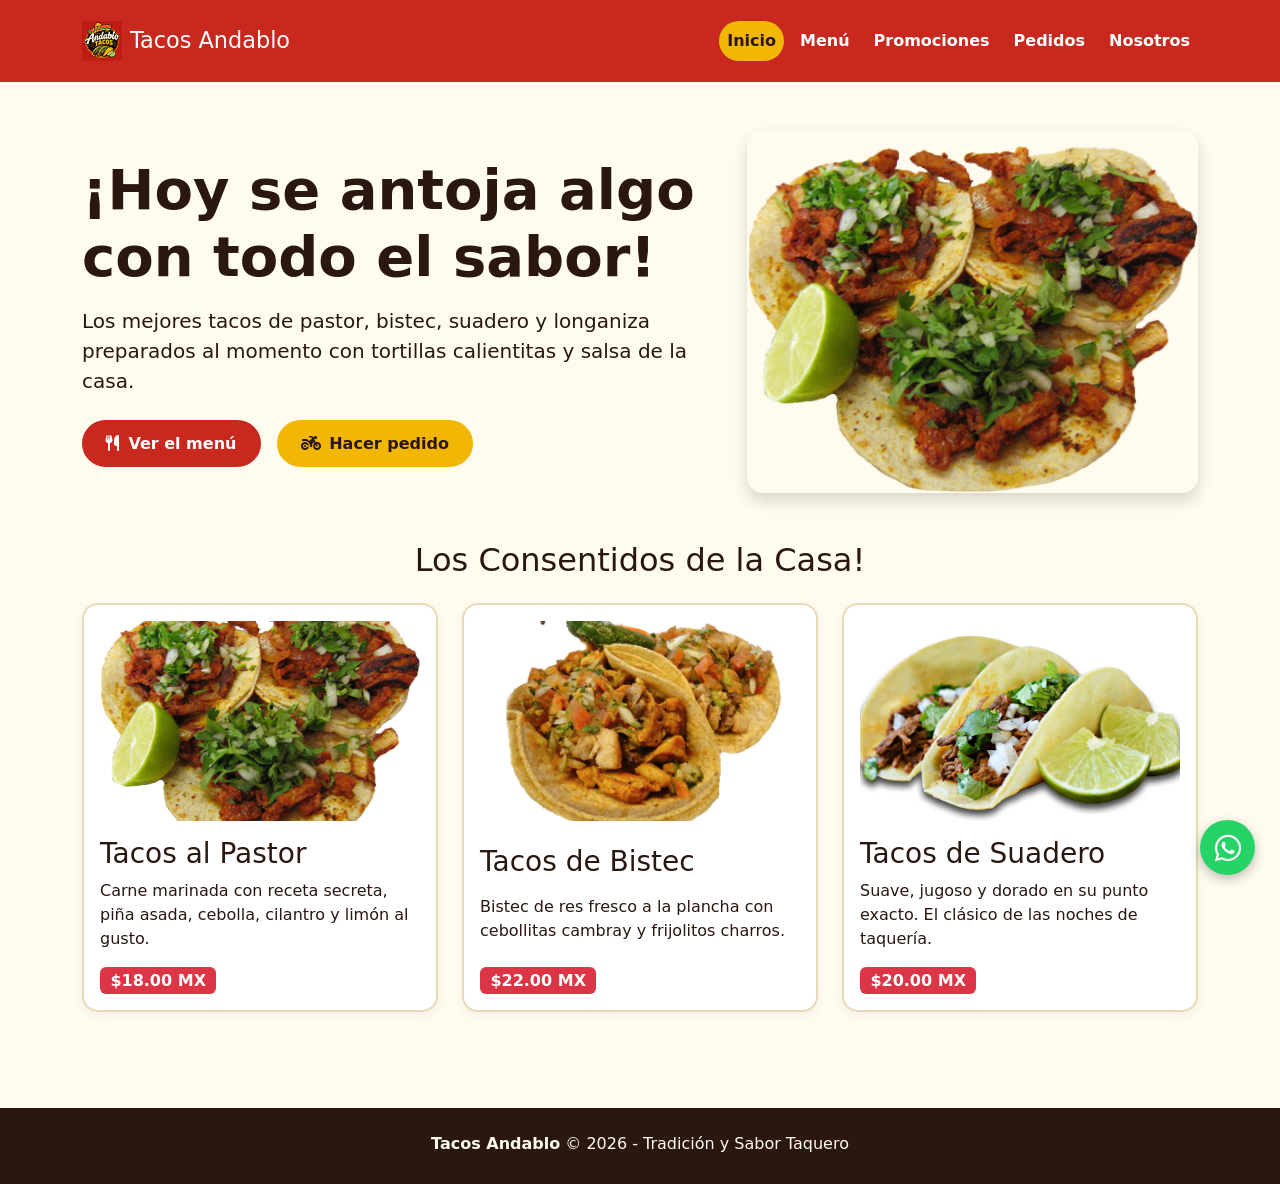
<file: html/index.html>
<!DOCTYPE html>
<html lang="es">

<head>
    <meta charset="UTF-8">
        
    <meta name="viewport" content="width=device-width, initial-scale=1.0">
    <title>Tacos Andablo · Inicio</title>
    <!-- Bootstrap 5 CSS -->
    <link href="https://cdn.jsdelivr.net/npm/bootstrap@5.3.8/dist/css/bootstrap.min.css" rel="stylesheet"
        integrity="sha384-sRIl4kxILFvY47J16cr9ZwB07vP4J8+LH7qKQnuqkuIAvNWLzeN8tE5YBujZqJLB" crossorigin="anonymous">
    <!-- Google Fonts -->
    <link href="https://fonts.googleapis.com/css2?family=Bowlby+One&family=Nunito:wght@400;700;800&display=swap"
        rel="stylesheet">
    <!-- FontAwesome -->
    <link rel="stylesheet" href="https://cdnjs.cloudflare.com/ajax/libs/font-awesome/6.4.0/css/all.min.css">

    <link rel="stylesheet" href="../css/style.css">
</head>

<body>

    <!-- Cabecera y Menú semántico -->
    <header>
        <nav class="navbar navbar-expand-lg navbar-custom py-3">
            <div class="container">
                <a class="navbar-brand d-flex align-items-center gap-2" href="index.html">
                    <img src="../img/logo.png" alt="Logo Tacos Andablo" height="40vh">
                    <span>Tacos Andablo</span>
                </a>
                <button class="navbar-toggler text-white border-0" type="button" data-bs-toggle="collapse"
                    data-bs-target="#menuPrincipal">
                    <i class="fa-solid fa-bars fa-lg text-white"></i>
                </button>
                <div class="collapse navbar-collapse" id="menuPrincipal">
                    <ul class="navbar-nav ms-auto gap-2">
                        <li class="nav-item"><a class="nav-link active" href="index.html">Inicio</a></li>
                        <li class="nav-item"><a class="nav-link" href="menu.html">Menú</a></li>
                        <li class="nav-item"><a class="nav-link" href="promociones.html">Promociones</a></li>
                        <li class="nav-item"><a class="nav-link" href="pedidos.html">Pedidos</a></li>
                        <li class="nav-item"><a class="nav-link" href="nosotros.html">Nosotros</a></li>
                    </ul>
                </div>
            </div>
        </nav>
    </header>

    <!-- Contenido principal -->
    <main class="container my-5">
        <!-- Hero Banner -->
        <section class="hero-box row align-items-center mb-5">
            <div class="col-12 col-md-7 mb-4 mb-md-0">
                <h1 class="display-4 fw-bold">¡Hoy se antoja algo con todo el sabor!</h1>
                <p class="lead mt-3">Los mejores tacos de pastor, bistec, suadero y longaniza preparados al momento con
                    tortillas calientitas y salsa de la casa.</p>
                <div class="d-flex flex-wrap gap-3 mt-4">
                    <a href="menu.html" class="btn btn-crunch"><i class="fa-solid fa-utensils me-2"></i>Ver el menú</a>
                    <a href="pedidos.html" class="btn btn-crunch-amarillo"><i
                            class="fa-solid fa-motorcycle me-2"></i>Hacer pedido</a>
                </div>
            </div>
            <div class="col-12 col-md-5 text-center">
                <img src="../img/tacopastor.png" alt="Plato con ricos tacos al pastor tradicionales"
                    class="img-fluid rounded-4 shadow">
            </div>
        </section>

        <!-- Sección de recomendación con articles -->
        <section class="my-5">
            <h2 class="text-center mb-4">Los Consentidos de la Casa!</h2>
            <div class="row g-4">
                <div class="col-12 col-md-4">
                    <article class="card-taco p-3 h-100 d-flex flex-column justify-content-between">
                        <img src="../img/tacopastor.png" alt="Tacos al pastor doraditos con piña"
                            class="rounded mb-3">
                        <h3>Tacos al Pastor</h3>
                        <p>Carne marinada con receta secreta, piña asada, cebolla, cilantro y limón al gusto.</p>
                        <span class="badge bg-danger fs-6 align-self-start">$18.00 MX</span>
                    </article>
                </div>

                <div class="col-12 col-md-4">
                    <article class="card-taco p-3 h-100 d-flex flex-column justify-content-between">
                        <img src="../img/taco1.png" alt="Tacos de bistec asado con queso" class="rounded mb-3">
                        <h3>Tacos de Bistec</h3>
                        <p>Bistec de res fresco a la plancha con cebollitas cambray y frijolitos charros.</p>
                        <span class="badge bg-danger fs-6 align-self-start">$22.00 MX</span>
                    </article>
                </div>

                <div class="col-12 col-md-4">
                    <article class="card-taco p-3 h-100 d-flex flex-column justify-content-between">
                        <img src="../img/taco2.png" alt="Taco de suadero suave y jugoso" class="rounded mb-3">
                        <h3>Tacos de Suadero</h3>
                        <p>Suave, jugoso y dorado en su punto exacto. El clásico de las noches de taquería.</p>
                        <span class="badge bg-danger fs-6 align-self-start">$20.00 MX</span>
                    </article>
                </div>
            </div>
        </section>
    </main>
    <!-- Botón flotante de WhatsApp -->
    <a href="https://wa.me/525611977446?text=Hola%20Tacos%20Andablo,%20quiero%20hacer%20un%20pedido"
        class="btn-whatsapp" target="_blank" aria-label="Contactar por WhatsApp">
        <i class="fa-brands fa-whatsapp"></i>
    </a>
    <!-- Footer -->
    <footer>
        <div class="container text-center">
            <p class="mb-1"><strong>Tacos Andablo</strong> &copy; 2026 - Tradición y Sabor Taquero</p>

        </div>
    </footer>

    <!-- Bootstrap JavaScript -->
    <script src="https://cdn.jsdelivr.net/npm/bootstrap@5.3.8/dist/js/bootstrap.bundle.min.js"
        integrity="sha384-FKyoEForCGlyvwx9Hj09JcYn3nv7wiPVlz7YYwJrWVcXK/BmnVDxM+D2scQbITxI"
        crossorigin="anonymous"></script>
</body>

</html>
</file>
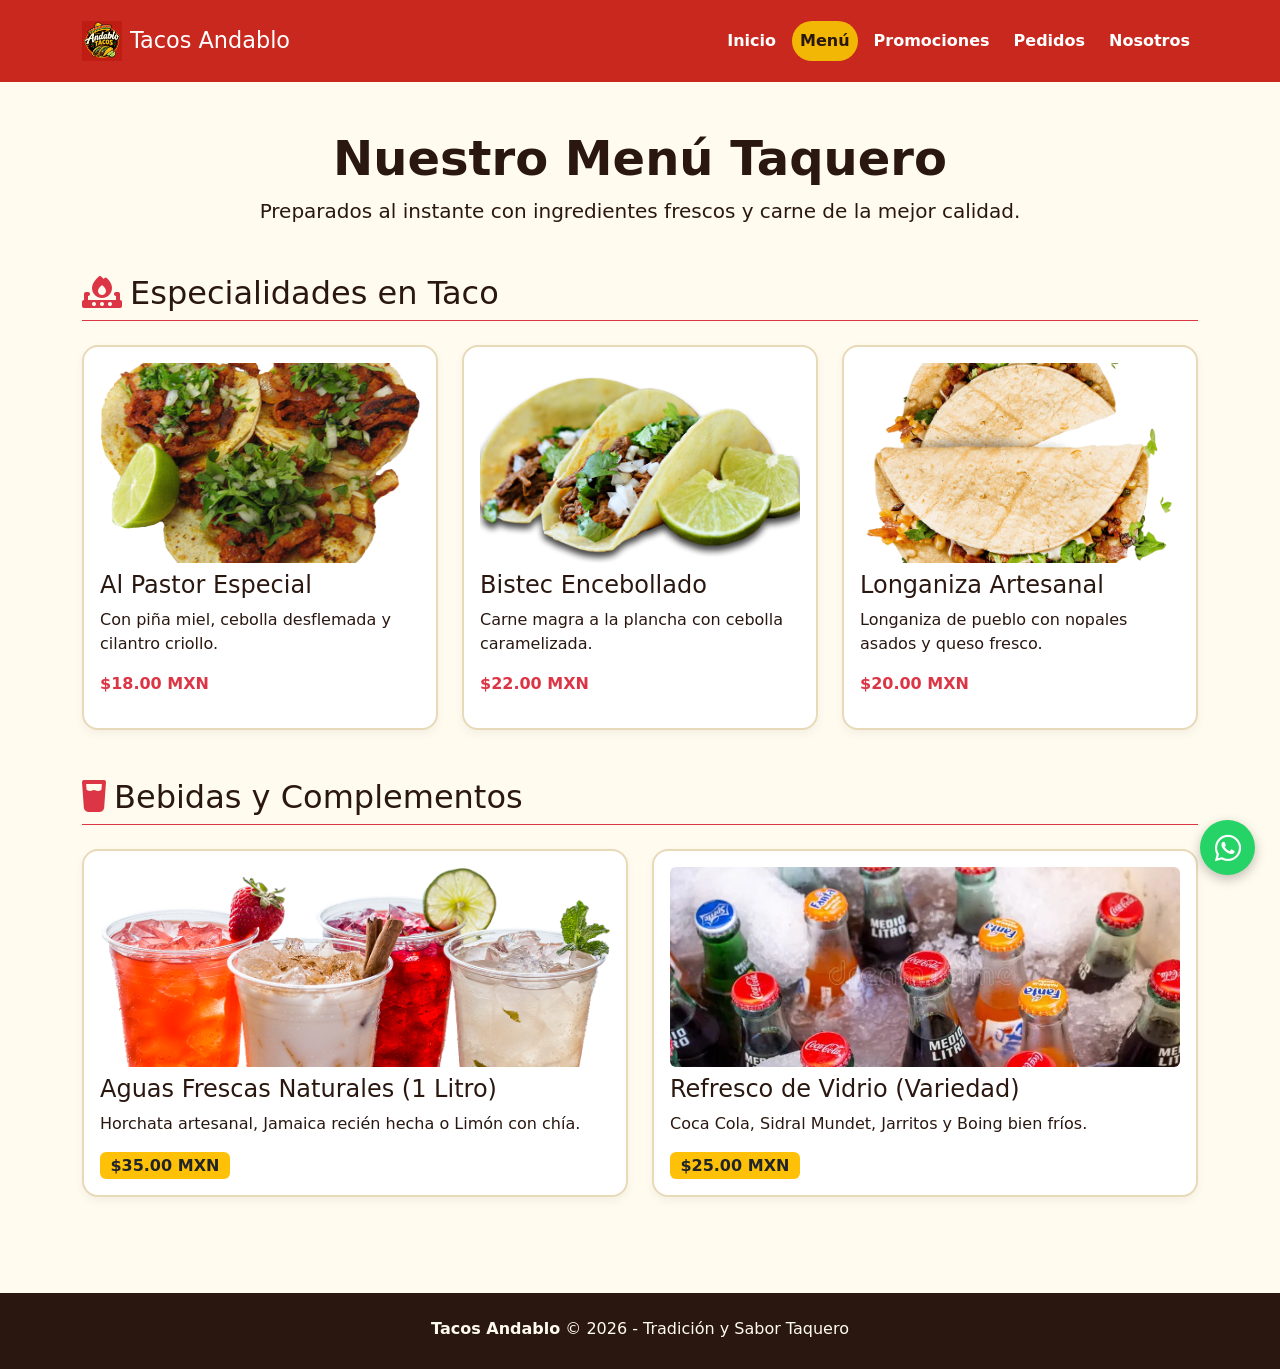
<file: html/menu.html>
<!DOCTYPE html>
<html lang="es">

<head>
  <meta charset="UTF-8">
  <meta name="viewport" content="width=device-width, initial-scale=1.0">
  <title>Tacos Andablo · Menú Completo</title>
  <link href="https://cdn.jsdelivr.net/npm/bootstrap@5.3.8/dist/css/bootstrap.min.css" rel="stylesheet"
    integrity="sha384-sRIl4kxILFvY47J16cr9ZwB07vP4J8+LH7qKQnuqkuIAvNWLzeN8tE5YBujZqJLB" crossorigin="anonymous">
  <link href="https://fonts.googleapis.com/css2?family=Bowlby+One&family=Nunito:wght@400;700;800&display=swap"
    rel="stylesheet">
  <link rel="stylesheet" href="https://cdnjs.cloudflare.com/ajax/libs/font-awesome/6.4.0/css/all.min.css">
  <link rel="stylesheet" href="../css/style.css">
</head>

<body>

  <header>
    <nav class="navbar navbar-expand-lg navbar-custom py-3">
      <div class="container">
        <a class="navbar-brand d-flex align-items-center gap-2" href="index.html">
          <img src="../img/logo.png" alt="Logo Tacos Andablo" height="40">
          <span>Tacos Andablo</span>
        </a>
        <button class="navbar-toggler text-white border-0" type="button" data-bs-toggle="collapse"
          data-bs-target="#menuPrincipal">
          <i class="fa-solid fa-bars fa-lg text-white"></i>
        </button>
        <div class="collapse navbar-collapse" id="menuPrincipal">
          <ul class="navbar-nav ms-auto gap-2">
            <li class="nav-item"><a class="nav-link" href="index.html">Inicio</a></li>
            <li class="nav-item"><a class="nav-link active" href="menu.html">Menú</a></li>
            <li class="nav-item"><a class="nav-link" href="promociones.html">Promociones</a></li>
            <li class="nav-item"><a class="nav-link" href="pedidos.html">Pedidos</a></li>
            <li class="nav-item"><a class="nav-link" href="nosotros.html">Nosotros</a></li>
          </ul>
        </div>
      </div>
    </nav>
  </header>

  <main class="container my-5">
    <div class="text-center mb-5">
      <h1 class="display-5 fw-bold">Nuestro Menú Taquero</h1>
      <p class="lead">Preparados al instante con ingredientes frescos y carne de la mejor calidad.</p>
    </div>

    <!-- Menu de Tacos -->
    <section class="mb-5">
      <h2 class="border-bottom border-danger pb-2 mb-4"><i
          class="fa-solid fa-fire-burner me-2 text-danger"></i>Especialidades en Taco</h2>
      <div class="row g-4">
        <div class="col-12 col-md-6 col-lg-4">
          <article class="card-taco p-3 h-100">
            <img src="../img/tacopastor.png" alt="Orden de tacos al pastor" class="rounded mb-2">
            <h4>Al Pastor Especial</h4>
            <p>Con piña miel, cebolla desflemada y cilantro criollo.</p>
            <p class="fw-bold text-danger">$18.00 MXN</p>
          </article>
        </div>
        <div class="col-12 col-md-6 col-lg-4">
          <article class="card-taco p-3 h-100">
            <img src="../img/taco2.png" alt="Tacos de bistec de res" class="rounded mb-2">
            <h4>Bistec Encebollado</h4>
            <p>Carne magra a la plancha con cebolla caramelizada.</p>
            <p class="fw-bold text-danger">$22.00 MXN</p>
          </article>
        </div>
        <div class="col-12 col-md-6 col-lg-4">
          <article class="card-taco p-3 h-100">
            <img src="../img/taco4.png" alt="Taco de longaniza roja" class="rounded mb-2">
            <h4>Longaniza Artesanal</h4>
            <p>Longaniza de pueblo con nopales asados y queso fresco.</p>
            <p class="fw-bold text-danger">$20.00 MXN</p>
          </article>
        </div>
      </div>
    </section>

    <!-- Sección Bebidas y Acompañamientos -->
    <section class="mb-5">
      <h2 class="border-bottom border-danger pb-2 mb-4"><i class="fa-solid fa-glass-water me-2 text-danger"></i>Bebidas
        y Complementos</h2>
      <div class="row g-4">
        <div class="col-12 col-md-6">
          <article class="card-taco p-3">
            <img src="../img/bebida2.png" alt="Bebida fresca" class="rounded mb-2">
            <h4>Aguas Frescas Naturales (1 Litro)</h4>
            <p>Horchata artesanal, Jamaica recién hecha o Limón con chía.</p>
            <span class="badge bg-warning text-dark fs-6">$35.00 MXN</span>
          </article>
        </div>
        <div class="col-12 col-md-6">
          <article class="card-taco p-3">
            <img src="../img/botellas-de-refresco-vidrio-159484579.webp" alt="Botellas de Refresco"
              class="rounded mb-2">
            <h4>Refresco de Vidrio (Variedad)</h4>
            <p>Coca Cola, Sidral Mundet, Jarritos y Boing bien fríos.</p>
            <span class="badge bg-warning text-dark fs-6">$25.00 MXN</span>
          </article>
        </div>
      </div>
    </section>
  </main>

  <a href="https://wa.me/525611977446?text=Hola%20Tacos%20Andablo,%20quiero%20hacer%20un%20pedido" class="btn-whatsapp"
    target="_blank" aria-label="Contactar por WhatsApp">
    <i class="fa-brands fa-whatsapp"></i>
  </a>

  <footer>
    <div class="container text-center">
      <p class="mb-1"><strong>Tacos Andablo</strong> &copy; 2026 - Tradición y Sabor Taquero</p>
    </div>
  </footer>

  <script src="https://cdn.jsdelivr.net/npm/bootstrap@5.3.8/dist/js/bootstrap.bundle.min.js"
    integrity="sha384-FKyoEForCGlyvwx9Hj09JcYn3nv7wiPVlz7YYwJrWVcXK/BmnVDxM+D2scQbITxI"
    crossorigin="anonymous"></script>
</body>

</html>
</file>
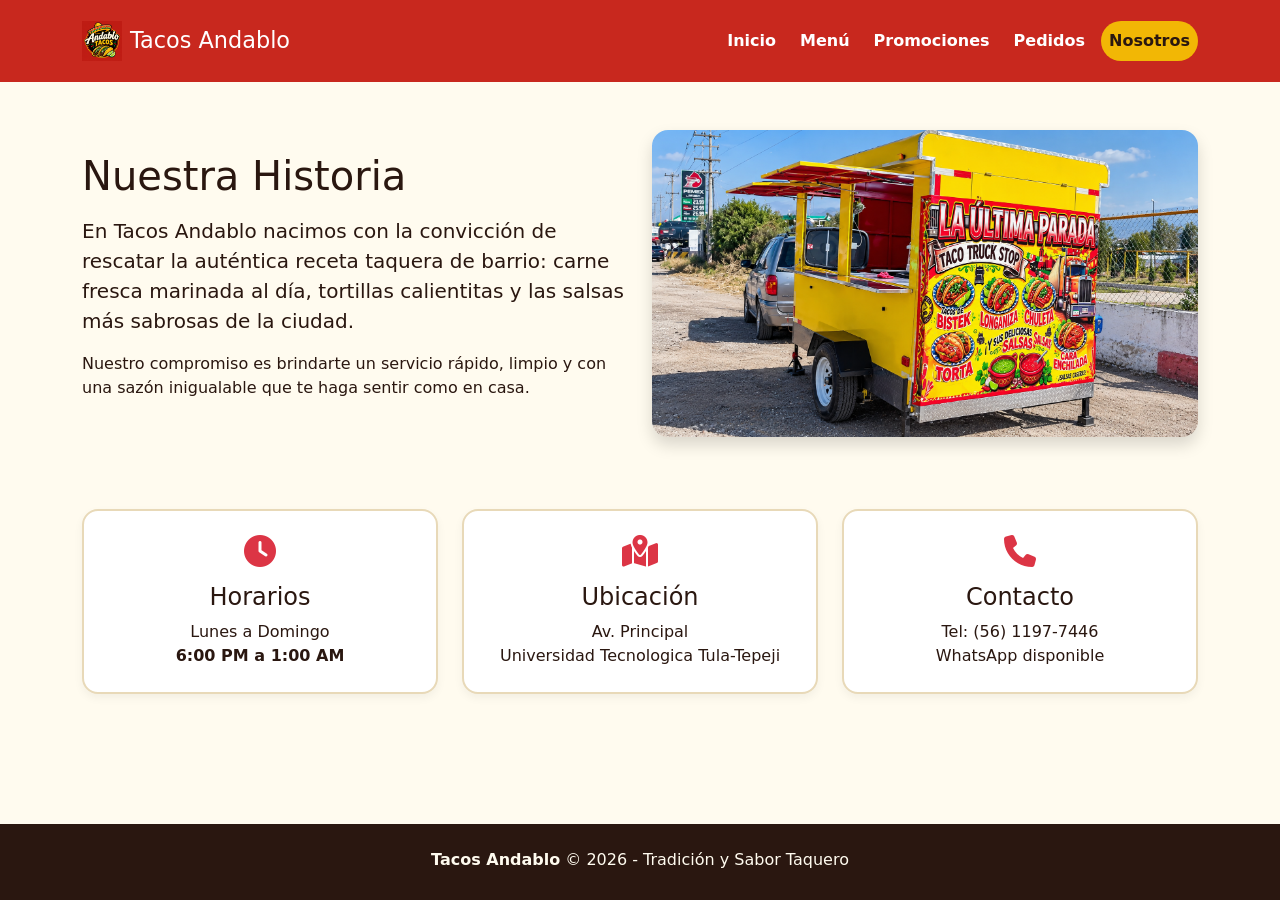
<file: html/nosotros.html>
<!DOCTYPE html>
<html lang="es">

<head>
  <meta charset="UTF-8">
  <meta name="viewport" content="width=device-width, initial-scale=1.0">
  <title>Tacos Andablo · Nosotros</title>
  <link href="https://cdn.jsdelivr.net/npm/bootstrap@5.3.8/dist/css/bootstrap.min.css" rel="stylesheet"
    integrity="sha384-sRIl4kxILFvY47J16cr9ZwB07vP4J8+LH7qKQnuqkuIAvNWLzeN8tE5YBujZqJLB" crossorigin="anonymous">
  <link href="https://fonts.googleapis.com/css2?family=Bowlby+One&family=Nunito:wght@400;700;800&display=swap"
    rel="stylesheet">
  <link rel="stylesheet" href="https://cdnjs.cloudflare.com/ajax/libs/font-awesome/6.4.0/css/all.min.css">
  <link rel="stylesheet" href="../css/style.css">
</head>

<body>

  <header>
    <nav class="navbar navbar-expand-lg navbar-custom py-3">
      <div class="container">
        <a class="navbar-brand d-flex align-items-center gap-2" href="index.html">
          <img src="../img/logo.png" alt="Logo Tacos Andablo" height="40">
          <span>Tacos Andablo</span>
        </a>
        <button class="navbar-toggler text-white border-0" type="button" data-bs-toggle="collapse"
          data-bs-target="#menuPrincipal">
          <i class="fa-solid fa-bars fa-lg text-white"></i>
        </button>
        <div class="collapse navbar-collapse" id="menuPrincipal">
          <ul class="navbar-nav ms-auto gap-2">
            <li class="nav-item"><a class="nav-link" href="index.html">Inicio</a></li>
            <li class="nav-item"><a class="nav-link" href="menu.html">Menú</a></li>
            <li class="nav-item"><a class="nav-link" href="promociones.html">Promociones</a></li>
            <li class="nav-item"><a class="nav-link" href="pedidos.html">Pedidos</a></li>
            <li class="nav-item"><a class="nav-link active" href="nosotros.html">Nosotros</a></li>
          </ul>
        </div>
      </div>
    </nav>
  </header>

  <main class="container my-5">
    <section class="row align-items-center mb-5">
      <div class="col-12 col-md-6 mb-4 mb-md-0 ">
        <h1>Nuestra Historia</h1>
        <p class="lead mt-3">En <strong>Tacos Andablo</strong> nacimos con la convicción de rescatar la auténtica receta
          taquera de barrio: carne fresca marinada al día, tortillas calientitas y las salsas más sabrosas de la ciudad.
        </p>
        <p>Nuestro compromiso es brindarte un servicio rápido, limpio y con una sazón inigualable que te haga sentir
          como en casa.</p>
      </div>
      <div class="col-12 col-md-6 text-center">
        <img src="../img/historia.png" alt="Preparación de trompo de pastor tradicional"
          class="img-fluid rounded-4 shadow">
      </div>
    </section>

    <!-- Horarios y Ubicación -->
    <section class="row g-4 text-center my-4">
      <div class="col-12 col-md-4">
        <article class="card-taco p-4 h-100">
          <i class="fa-solid fa-clock fa-2x text-danger mb-3"></i>
          <h4>Horarios</h4>
          <p class="mb-0">Lunes a Domingo<br><strong>6:00 PM a 1:00 AM</strong></p>
        </article>
      </div>
      <div class="col-12 col-md-4">
        <article class="card-taco p-4 h-100">
          <i class="fa-solid fa-map-location-dot fa-2x text-danger mb-3"></i>
          <h4>Ubicación</h4>
          <p class="mb-0">Av. Principal <br>Universidad Tecnologica Tula-Tepeji</p>
        </article>
      </div>
      <div class="col-12 col-md-4">
        <article class="card-taco p-4 h-100">
          <i class="fa-solid fa-phone fa-2x text-danger mb-3"></i>
          <h4>Contacto</h4>
          <p class="mb-0">Tel: (56) 1197-7446<br>WhatsApp disponible</p>
        </article>
      </div>
    </section>
  </main>

  <footer>
    <div class="container text-center">
      <p class="mb-1"><strong>Tacos Andablo</strong> &copy; 2026 - Tradición y Sabor Taquero</p>
    </div>
  </footer>
  <!-- Bootstrap JavaScript -->
  <script src="https://cdn.jsdelivr.net/npm/bootstrap@5.3.8/dist/js/bootstrap.bundle.min.js"
    integrity="sha384-FKyoEForCGlyvwx9Hj09JcYn3nv7wiPVlz7YYwJrWVcXK/BmnVDxM+D2scQbITxI"
    crossorigin="anonymous"></script>
</body>

</html>
</file>
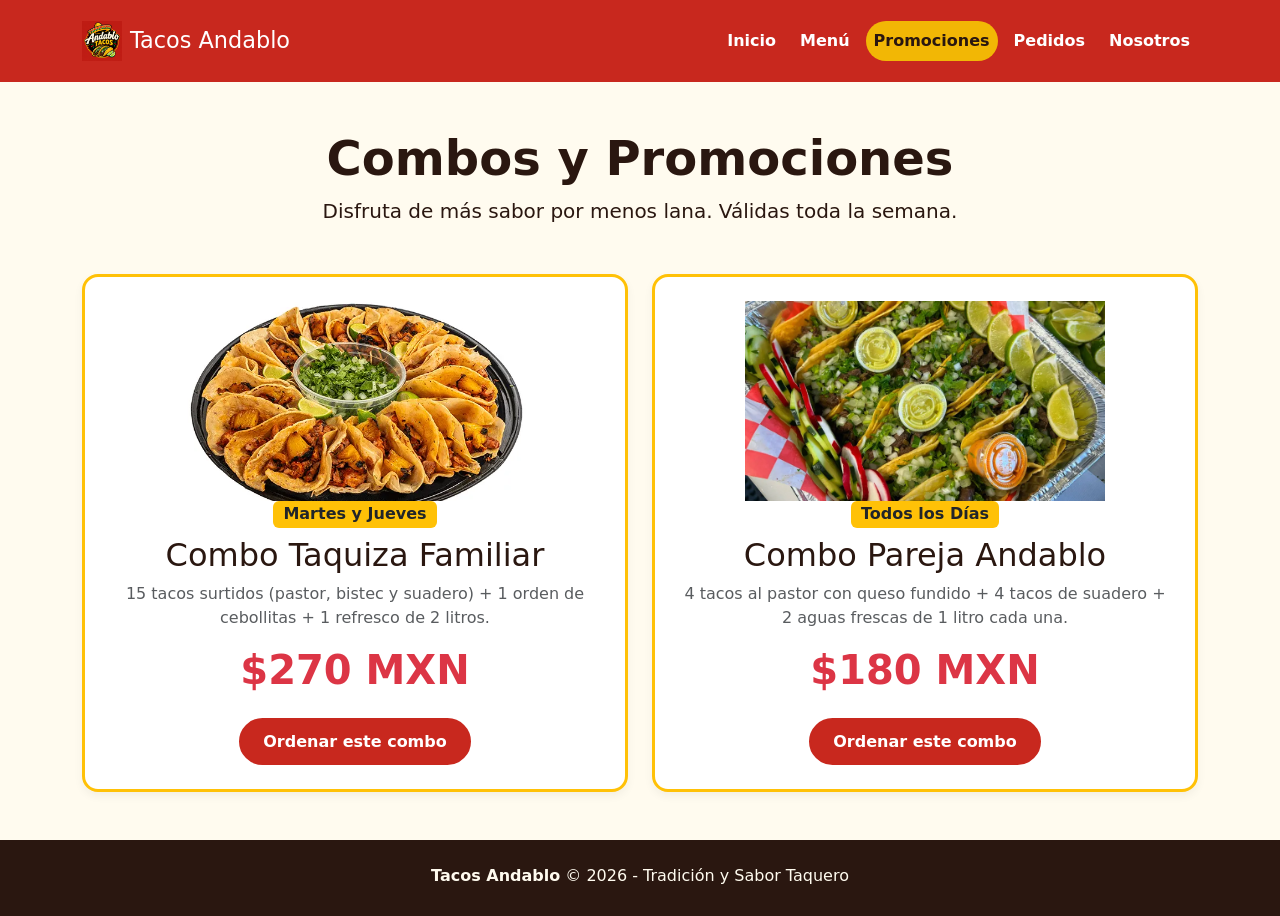
<file: html/promociones.html>
<!DOCTYPE html>
<html lang="es">

<head>
    <meta charset="UTF-8">
    <meta name="viewport" content="width=device-width, initial-scale=1.0">
    <title>Tacos Andablo · Promociones</title>
    <link href="https://cdn.jsdelivr.net/npm/bootstrap@5.3.8/dist/css/bootstrap.min.css" rel="stylesheet"
        integrity="sha384-sRIl4kxILFvY47J16cr9ZwB07vP4J8+LH7qKQnuqkuIAvNWLzeN8tE5YBujZqJLB" crossorigin="anonymous">
    <link href="https://fonts.googleapis.com/css2?family=Bowlby+One&family=Nunito:wght@400;700;800&display=swap"
        rel="stylesheet">
    <link rel="stylesheet" href="https://cdnjs.cloudflare.com/ajax/libs/font-awesome/6.4.0/css/all.min.css">
    <link rel="stylesheet" href="../css/style.css">
</head>

<body>

    <header>
        <nav class="navbar navbar-expand-lg navbar-custom py-3">
            <div class="container">
                <a class="navbar-brand d-flex align-items-center gap-2" href="index.html">
                    <img src="../img/logo.png" alt="Logo Tacos Andablo" height="40">
                    <span>Tacos Andablo</span>
                </a>
                <button class="navbar-toggler text-white border-0" type="button" data-bs-toggle="collapse"
                    data-bs-target="#menuPrincipal">
                    <i class="fa-solid fa-bars fa-lg text-white"></i>
                </button>
                <div class="collapse navbar-collapse" id="menuPrincipal">
                    <ul class="navbar-nav ms-auto gap-2">
                        <li class="nav-item"><a class="nav-link" href="index.html">Inicio</a></li>
                        <li class="nav-item"><a class="nav-link" href="menu.html">Menú</a></li>
                        <li class="nav-item"><a class="nav-link active" href="promociones.html">Promociones</a></li>
                        <li class="nav-item"><a class="nav-link" href="pedidos.html">Pedidos</a></li>
                        <li class="nav-item"><a class="nav-link" href="nosotros.html">Nosotros</a></li>
                    </ul>
                </div>
            </div>
        </nav>
    </header>

    <main class="container my-5">
        <div class="text-center mb-5">
            <h1 class="display-5 fw-bold">Combos y Promociones</h1>
            <p class="lead">Disfruta de más sabor por menos lana. Válidas toda la semana.</p>
        </div>

        <section class="row g-4">
            <div class="col-12 col-md-6">
                <article class="card-taco p-4 text-center border-warning border-3">
                    <img src="../img/comboTacos.webp" style="width: 40vh;" alt="comboTacos"><br>
                    <div class="badge bg-warning text-dark fs-6 mb-2">Martes y Jueves</div>
                    <h2>Combo Taquiza Familiar</h2>
                    <p class="text-muted">15 tacos surtidos (pastor, bistec y suadero) + 1 orden de cebollitas + 1
                        refresco de 2 litros.</p>
                    <p class="display-6 fw-bold text-danger">$270 MXN</p>
                    <a href="pedidos.html" class="btn btn-crunch mt-2">Ordenar este combo</a>
                </article>
            </div>

            <div class="col-12 col-md-6">
                <article class="card-taco p-4 text-center border-warning border-3">
                    <img src="../img/combotacos2.webp" style="width: 40vh;"><br>
                    <div class="badge bg-warning text-dark fs-6 mb-2"> Todos los Días</div>
                    <h2>Combo Pareja Andablo</h2>
                    <p class="text-muted">4 tacos al pastor con queso fundido + 4 tacos de suadero + 2 aguas frescas de
                        1 litro cada una.</p>
                    <p class="display-6 fw-bold text-danger">$180 MXN</p>
                    <a href="pedidos.html" class="btn btn-crunch mt-2">Ordenar este combo</a>
                </article>
            </div>
        </section>
    </main>


    <footer>
        <div class="container text-center">
            <p class="mb-1"><strong>Tacos Andablo</strong> &copy; 2026 - Tradición y Sabor Taquero</p>
        </div>
    </footer>


    <!-- Bootstrap JavaScript -->
    <script src="https://cdn.jsdelivr.net/npm/bootstrap@5.3.8/dist/js/bootstrap.bundle.min.js"
        integrity="sha384-FKyoEForCGlyvwx9Hj09JcYn3nv7wiPVlz7YYwJrWVcXK/BmnVDxM+D2scQbITxI"
        crossorigin="anonymous"></script>
</body>

</html>
</file>
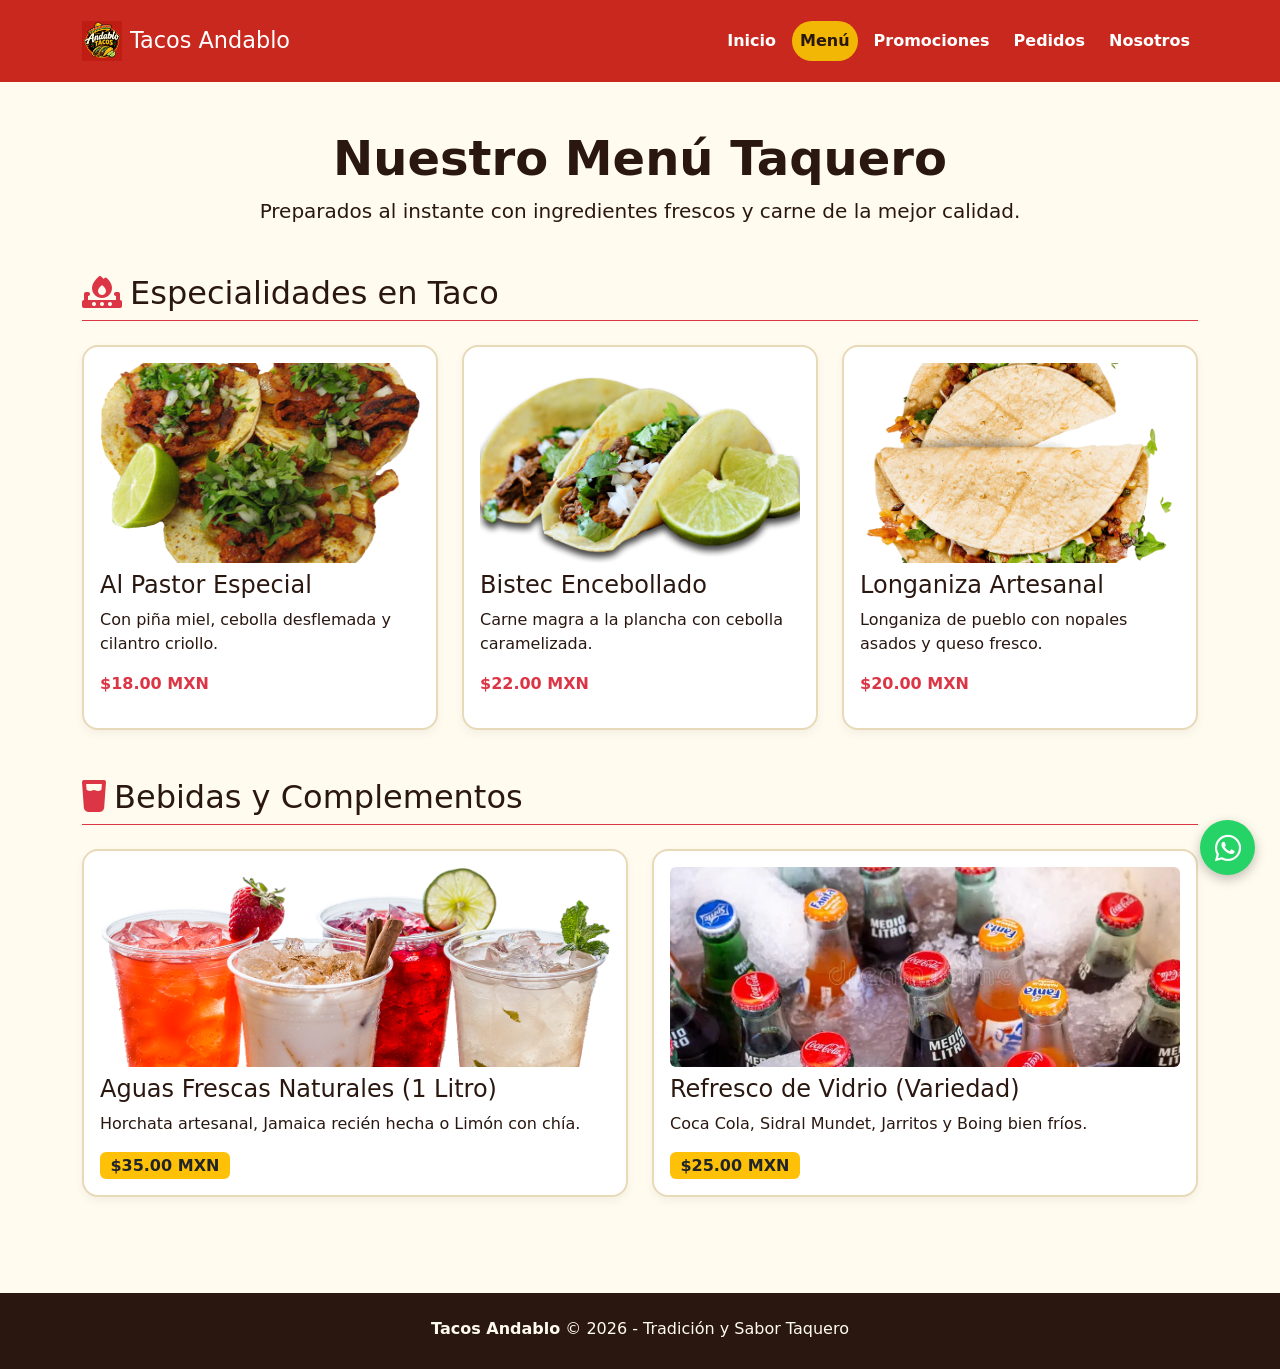
<file: frontend/html/menu.html>
<!DOCTYPE html>
<html lang="es">

<head>
  <meta charset="UTF-8">
  <meta name="viewport" content="width=device-width, initial-scale=1.0">
  <title>Tacos Andablo · Menú Completo</title>
  <link href="https://cdn.jsdelivr.net/npm/bootstrap@5.3.8/dist/css/bootstrap.min.css" rel="stylesheet"
    integrity="sha384-sRIl4kxILFvY47J16cr9ZwB07vP4J8+LH7qKQnuqkuIAvNWLzeN8tE5YBujZqJLB" crossorigin="anonymous">
  <link href="https://fonts.googleapis.com/css2?family=Bowlby+One&family=Nunito:wght@400;700;800&display=swap"
    rel="stylesheet">
  <link rel="stylesheet" href="https://cdnjs.cloudflare.com/ajax/libs/font-awesome/6.4.0/css/all.min.css">
  <link rel="stylesheet" href="../css/style.css">
</head>

<body>

  <header>
    <nav class="navbar navbar-expand-lg navbar-custom py-3">
      <div class="container">
        <a class="navbar-brand d-flex align-items-center gap-2" href="index.html">
          <img src="../../img/logo.png" alt="Logo Tacos Andablo" height="40">
          <span>Tacos Andablo</span>
        </a>
        <button class="navbar-toggler text-white border-0" type="button" data-bs-toggle="collapse"
          data-bs-target="#menuPrincipal">
          <i class="fa-solid fa-bars fa-lg text-white"></i>
        </button>
        <div class="collapse navbar-collapse" id="menuPrincipal">
          <ul class="navbar-nav ms-auto gap-2">
            <li class="nav-item"><a class="nav-link" href="index.html">Inicio</a></li>
            <li class="nav-item"><a class="nav-link active" href="menu.html">Menú</a></li>
            <li class="nav-item"><a class="nav-link" href="promociones.html">Promociones</a></li>
            <li class="nav-item"><a class="nav-link" href="pedidos.html">Pedidos</a></li>
            <li class="nav-item"><a class="nav-link" href="nosotros.html">Nosotros</a></li>
          </ul>
        </div>
      </div>
    </nav>
  </header>

  <main class="container my-5">
    <div class="text-center mb-5">
      <h1 class="display-5 fw-bold">Nuestro Menú Taquero</h1>
      <p class="lead">Preparados al instante con ingredientes frescos y carne de la mejor calidad.</p>
    </div>

    <!-- Menu de Tacos -->
    <section class="mb-5">
      <h2 class="border-bottom border-danger pb-2 mb-4"><i
          class="fa-solid fa-fire-burner me-2 text-danger"></i>Especialidades en Taco</h2>
      <div class="row g-4">
        <div class="col-12 col-md-6 col-lg-4">
          <article class="card-taco p-3 h-100">
            <img src="../../img/tacopastor.png" alt="Orden de tacos al pastor" class="rounded mb-2">
            <h4>Al Pastor Especial</h4>
            <p>Con piña miel, cebolla desflemada y cilantro criollo.</p>
            <p class="fw-bold text-danger">$18.00 MXN</p>
          </article>
        </div>
        <div class="col-12 col-md-6 col-lg-4">
          <article class="card-taco p-3 h-100">
            <img src="../../img/taco2.png" alt="Tacos de bistec de res" class="rounded mb-2">
            <h4>Bistec Encebollado</h4>
            <p>Carne magra a la plancha con cebolla caramelizada.</p>
            <p class="fw-bold text-danger">$22.00 MXN</p>
          </article>
        </div>
        <div class="col-12 col-md-6 col-lg-4">
          <article class="card-taco p-3 h-100">
            <img src="../../img/taco4.png" alt="Taco de longaniza roja" class="rounded mb-2">
            <h4>Longaniza Artesanal</h4>
            <p>Longaniza de pueblo con nopales asados y queso fresco.</p>
            <p class="fw-bold text-danger">$20.00 MXN</p>
          </article>
        </div>
      </div>
    </section>

    <!-- Sección Bebidas y Acompañamientos -->
    <section class="mb-5">
      <h2 class="border-bottom border-danger pb-2 mb-4"><i class="fa-solid fa-glass-water me-2 text-danger"></i>Bebidas
        y Complementos</h2>
      <div class="row g-4">
        <div class="col-12 col-md-6">
          <article class="card-taco p-3">
            <img src="../../img/bebida2.png" alt="Bebida fresca" class="rounded mb-2">
            <h4>Aguas Frescas Naturales (1 Litro)</h4>
            <p>Horchata artesanal, Jamaica recién hecha o Limón con chía.</p>
            <span class="badge bg-warning text-dark fs-6">$35.00 MXN</span>
          </article>
        </div>
        <div class="col-12 col-md-6">
          <article class="card-taco p-3">
            <img src="../../img/botellas-de-refresco-vidrio-159484579.webp" alt="Botellas de Refresco"
              class="rounded mb-2">
            <h4>Refresco de Vidrio (Variedad)</h4>
            <p>Coca Cola, Sidral Mundet, Jarritos y Boing bien fríos.</p>
            <span class="badge bg-warning text-dark fs-6">$25.00 MXN</span>
          </article>
        </div>
      </div>
    </section>
  </main>

  <a href="https://wa.me/525611977446?text=Hola%20Tacos%20Andablo,%20quiero%20hacer%20un%20pedido" class="btn-whatsapp"
    target="_blank" aria-label="Contactar por WhatsApp">
    <i class="fa-brands fa-whatsapp"></i>
  </a>

  <footer>
    <div class="container text-center">
      <p class="mb-1"><strong>Tacos Andablo</strong> &copy; 2026 - Tradición y Sabor Taquero</p>
    </div>
  </footer>

  <script src="https://cdn.jsdelivr.net/npm/bootstrap@5.3.8/dist/js/bootstrap.bundle.min.js"
    integrity="sha384-FKyoEForCGlyvwx9Hj09JcYn3nv7wiPVlz7YYwJrWVcXK/BmnVDxM+D2scQbITxI"
    crossorigin="anonymous"></script>
</body>

</html>
</file>
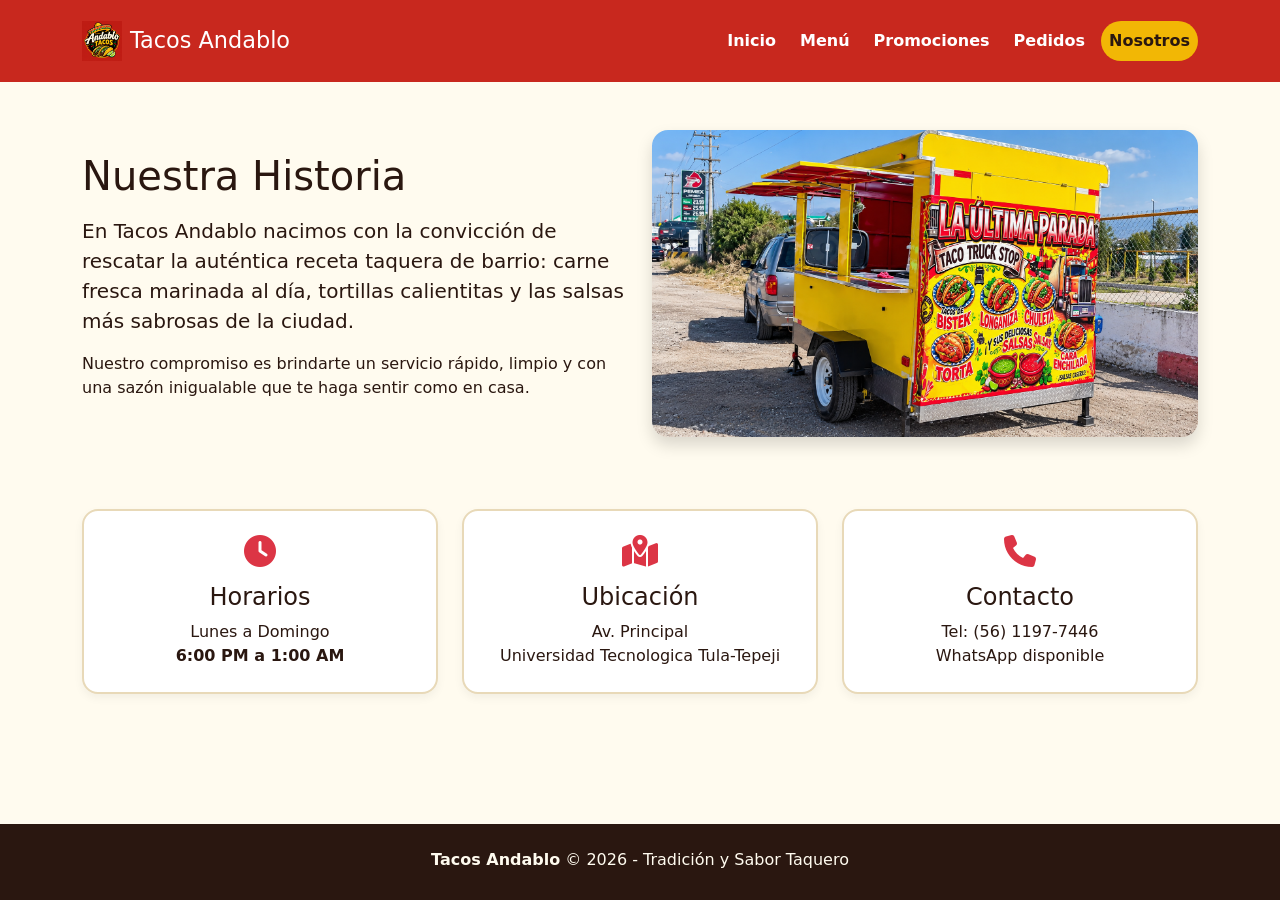
<file: frontend/html/nosotros.html>
<!DOCTYPE html>
<html lang="es">

<head>
  <meta charset="UTF-8">
  <meta name="viewport" content="width=device-width, initial-scale=1.0">
  <title>Tacos Andablo · Nosotros</title>
  <link href="https://cdn.jsdelivr.net/npm/bootstrap@5.3.8/dist/css/bootstrap.min.css" rel="stylesheet"
    integrity="sha384-sRIl4kxILFvY47J16cr9ZwB07vP4J8+LH7qKQnuqkuIAvNWLzeN8tE5YBujZqJLB" crossorigin="anonymous">
  <link href="https://fonts.googleapis.com/css2?family=Bowlby+One&family=Nunito:wght@400;700;800&display=swap"
    rel="stylesheet">
  <link rel="stylesheet" href="https://cdnjs.cloudflare.com/ajax/libs/font-awesome/6.4.0/css/all.min.css">
  <link rel="stylesheet" href="../css/style.css">
</head>

<body>

  <header>
    <nav class="navbar navbar-expand-lg navbar-custom py-3">
      <div class="container">
        <a class="navbar-brand d-flex align-items-center gap-2" href="index.html">
          <img src="../../img/logo.png" alt="Logo Tacos Andablo" height="40">
          <span>Tacos Andablo</span>
        </a>
        <button class="navbar-toggler text-white border-0" type="button" data-bs-toggle="collapse"
          data-bs-target="#menuPrincipal">
          <i class="fa-solid fa-bars fa-lg text-white"></i>
        </button>
        <div class="collapse navbar-collapse" id="menuPrincipal">
          <ul class="navbar-nav ms-auto gap-2">
            <li class="nav-item"><a class="nav-link" href="index.html">Inicio</a></li>
            <li class="nav-item"><a class="nav-link" href="menu.html">Menú</a></li>
            <li class="nav-item"><a class="nav-link" href="promociones.html">Promociones</a></li>
            <li class="nav-item"><a class="nav-link" href="pedidos.html">Pedidos</a></li>
            <li class="nav-item"><a class="nav-link active" href="nosotros.html">Nosotros</a></li>
          </ul>
        </div>
      </div>
    </nav>
  </header>

  <main class="container my-5">
    <section class="row align-items-center mb-5">
      <div class="col-12 col-md-6 mb-4 mb-md-0 ">
        <h1>Nuestra Historia</h1>
        <p class="lead mt-3">En <strong>Tacos Andablo</strong> nacimos con la convicción de rescatar la auténtica receta
          taquera de barrio: carne fresca marinada al día, tortillas calientitas y las salsas más sabrosas de la ciudad.
        </p>
        <p>Nuestro compromiso es brindarte un servicio rápido, limpio y con una sazón inigualable que te haga sentir
          como en casa.</p>
      </div>
      <div class="col-12 col-md-6 text-center">
        <img src="../../img/historia.png" alt="Preparación de trompo de pastor tradicional"
          class="img-fluid rounded-4 shadow">
      </div>
    </section>

    <!-- Horarios y Ubicación -->
    <section class="row g-4 text-center my-4">
      <div class="col-12 col-md-4">
        <article class="card-taco p-4 h-100">
          <i class="fa-solid fa-clock fa-2x text-danger mb-3"></i>
          <h4>Horarios</h4>
          <p class="mb-0">Lunes a Domingo<br><strong>6:00 PM a 1:00 AM</strong></p>
        </article>
      </div>
      <div class="col-12 col-md-4">
        <article class="card-taco p-4 h-100">
          <i class="fa-solid fa-map-location-dot fa-2x text-danger mb-3"></i>
          <h4>Ubicación</h4>
          <p class="mb-0">Av. Principal <br>Universidad Tecnologica Tula-Tepeji</p>
        </article>
      </div>
      <div class="col-12 col-md-4">
        <article class="card-taco p-4 h-100">
          <i class="fa-solid fa-phone fa-2x text-danger mb-3"></i>
          <h4>Contacto</h4>
          <p class="mb-0">Tel: (56) 1197-7446<br>WhatsApp disponible</p>
        </article>
      </div>
    </section>
  </main>

  <footer>
    <div class="container text-center">
      <p class="mb-1"><strong>Tacos Andablo</strong> &copy; 2026 - Tradición y Sabor Taquero</p>
    </div>
  </footer>
  <!-- Bootstrap JavaScript -->
  <script src="https://cdn.jsdelivr.net/npm/bootstrap@5.3.8/dist/js/bootstrap.bundle.min.js"
    integrity="sha384-FKyoEForCGlyvwx9Hj09JcYn3nv7wiPVlz7YYwJrWVcXK/BmnVDxM+D2scQbITxI"
    crossorigin="anonymous"></script>
</body>

</html>
</file>
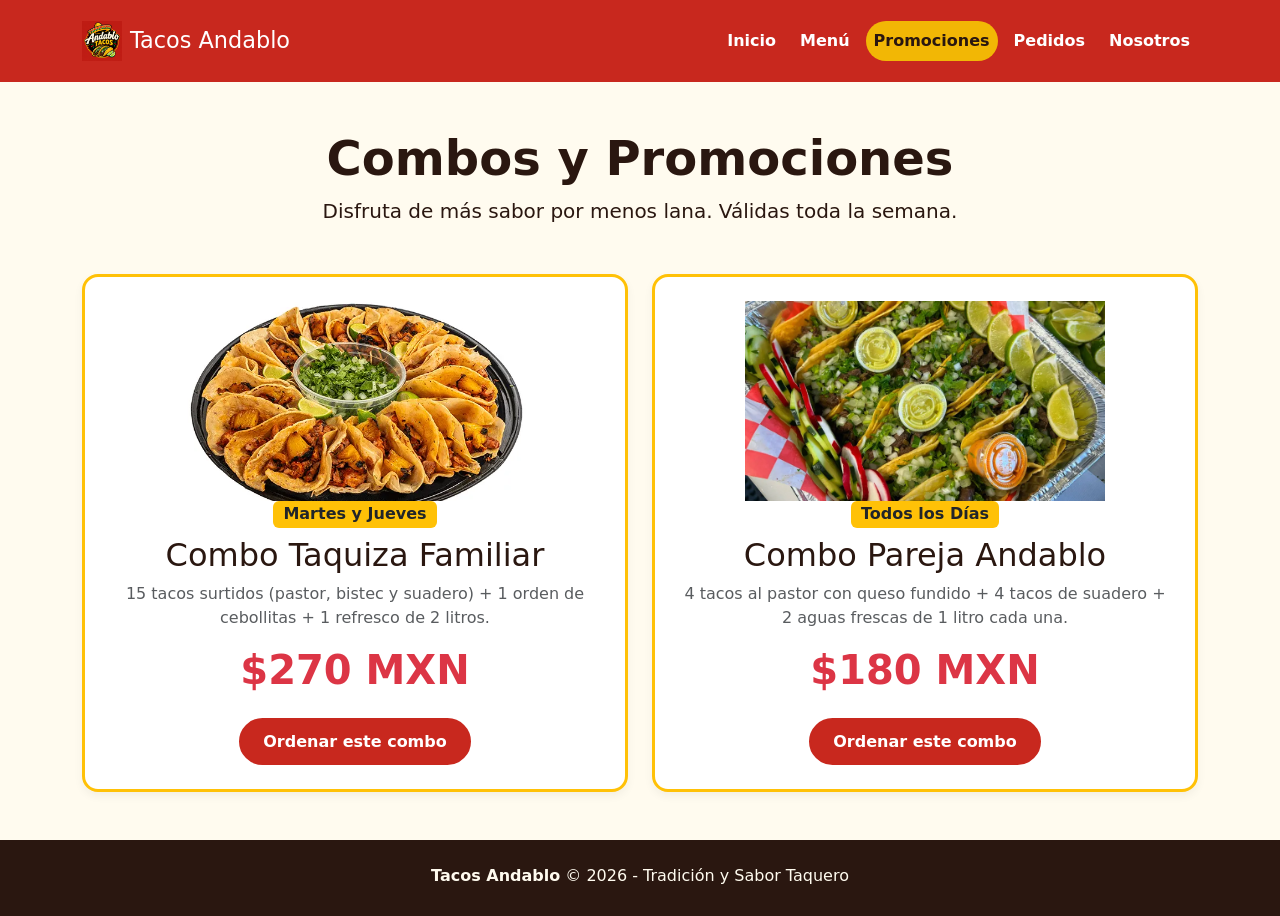
<file: frontend/html/promociones.html>
<!DOCTYPE html>
<html lang="es">

<head>
    <meta charset="UTF-8">
    <meta name="viewport" content="width=device-width, initial-scale=1.0">
    <title>Tacos Andablo · Promociones</title>
    <link href="https://cdn.jsdelivr.net/npm/bootstrap@5.3.8/dist/css/bootstrap.min.css" rel="stylesheet"
        integrity="sha384-sRIl4kxILFvY47J16cr9ZwB07vP4J8+LH7qKQnuqkuIAvNWLzeN8tE5YBujZqJLB" crossorigin="anonymous">
    <link href="https://fonts.googleapis.com/css2?family=Bowlby+One&family=Nunito:wght@400;700;800&display=swap"
        rel="stylesheet">
    <link rel="stylesheet" href="https://cdnjs.cloudflare.com/ajax/libs/font-awesome/6.4.0/css/all.min.css">
    <link rel="stylesheet" href="../css/style.css">
</head>

<body>

    <header>
        <nav class="navbar navbar-expand-lg navbar-custom py-3">
            <div class="container">
                <a class="navbar-brand d-flex align-items-center gap-2" href="index.html">
                    <img src="../../img/logo.png" alt="Logo Tacos Andablo" height="40">
                    <span>Tacos Andablo</span>
                </a>
                <button class="navbar-toggler text-white border-0" type="button" data-bs-toggle="collapse"
                    data-bs-target="#menuPrincipal">
                    <i class="fa-solid fa-bars fa-lg text-white"></i>
                </button>
                <div class="collapse navbar-collapse" id="menuPrincipal">
                    <ul class="navbar-nav ms-auto gap-2">
                        <li class="nav-item"><a class="nav-link" href="index.html">Inicio</a></li>
                        <li class="nav-item"><a class="nav-link" href="menu.html">Menú</a></li>
                        <li class="nav-item"><a class="nav-link active" href="promociones.html">Promociones</a></li>
                        <li class="nav-item"><a class="nav-link" href="pedidos.html">Pedidos</a></li>
                        <li class="nav-item"><a class="nav-link" href="nosotros.html">Nosotros</a></li>
                    </ul>
                </div>
            </div>
        </nav>
    </header>

    <main class="container my-5">
        <div class="text-center mb-5">
            <h1 class="display-5 fw-bold">Combos y Promociones</h1>
            <p class="lead">Disfruta de más sabor por menos lana. Válidas toda la semana.</p>
        </div>

        <section class="row g-4">
            <div class="col-12 col-md-6">
                <article class="card-taco p-4 text-center border-warning border-3">
                    <img src="../../img/comboTacos.webp" style="width: 40vh;" alt="comboTacos"><br>
                    <div class="badge bg-warning text-dark fs-6 mb-2">Martes y Jueves</div>
                    <h2>Combo Taquiza Familiar</h2>
                    <p class="text-muted">15 tacos surtidos (pastor, bistec y suadero) + 1 orden de cebollitas + 1
                        refresco de 2 litros.</p>
                    <p class="display-6 fw-bold text-danger">$270 MXN</p>
                    <a href="pedidos.html" class="btn btn-crunch mt-2">Ordenar este combo</a>
                </article>
            </div>

            <div class="col-12 col-md-6">
                <article class="card-taco p-4 text-center border-warning border-3">
                    <img src="../../img/combotacos2.webp" style="width: 40vh;"><br>
                    <div class="badge bg-warning text-dark fs-6 mb-2"> Todos los Días</div>
                    <h2>Combo Pareja Andablo</h2>
                    <p class="text-muted">4 tacos al pastor con queso fundido + 4 tacos de suadero + 2 aguas frescas de
                        1 litro cada una.</p>
                    <p class="display-6 fw-bold text-danger">$180 MXN</p>
                    <a href="pedidos.html" class="btn btn-crunch mt-2">Ordenar este combo</a>
                </article>
            </div>
        </section>
    </main>


    <footer>
        <div class="container text-center">
            <p class="mb-1"><strong>Tacos Andablo</strong> &copy; 2026 - Tradición y Sabor Taquero</p>
        </div>
    </footer>


    <!-- Bootstrap JavaScript -->
    <script src="https://cdn.jsdelivr.net/npm/bootstrap@5.3.8/dist/js/bootstrap.bundle.min.js"
        integrity="sha384-FKyoEForCGlyvwx9Hj09JcYn3nv7wiPVlz7YYwJrWVcXK/BmnVDxM+D2scQbITxI"
        crossorigin="anonymous"></script>
</body>

</html>
</file>
<file: css/style.css>
:root {
  --color-rojo: #C8281E;
  --color-mostaza: #F2B705;
  --color-fondo: #FFFBEF;
  --color-texto: #2A1710;
  --color-blanco: #FFFFFF;
  --color-borde: #E8D9B8;
}

body {
  background-color: var(--color-fondo);
  color: var(--color-texto);
  min-height: 100vh;
  display: flex;
  flex-direction: column;
}

.navbar-custom {
  background-color: var(--color-rojo);
}
.navbar-custom .navbar-brand {
  color: var(--color-blanco);
  font-size: 1.4rem;
}
.navbar-custom .nav-link {
  color: var(--color-blanco);
  font-weight: 700;
  padding: 0.5rem 1rem;
  border-radius: 20px;
  transition: all 0.2s ease-in-out;
}
.navbar-custom .nav-link:hover,
.navbar-custom .nav-link.active {
  background-color: var(--color-mostaza);
  color: var(--color-texto) !important;
}

.btn-crunch {
  background-color: var(--color-rojo);
  color: var(--color-blanco);
  font-weight: 800;
  border-radius: 30px;
  padding: 0.6rem 1.4rem;
  border: 2px solid var(--color-rojo);
}

.btn-crunch:hover {
  background-color: #a82018;
  color: var(--color-blanco);
}

.btn-crunch-amarillo {
  background-color: var(--color-mostaza);
  color: var(--color-texto);
  font-weight: 800;
  border-radius: 30px;
  padding: 0.6rem 1.4rem;
  border: 2px solid var(--color-mostaza);
}
.btn-crunch-amarillo:hover {
  background-color: #d9a304;
  color: var(--color-texto);
}

.card-taco {
  background-color: var(--color-blanco);
  border: 2px solid var(--color-borde);
  border-radius: 16px;
  overflow: hidden;
  box-shadow: 0 4px 10px rgba(0, 0, 0, 0.05);
  transition: transform 0.2s ease;
}

.card-taco:hover {
  transform: translateY(-4px);
}

.card-taco img {
  width: 100%;
  height: 200px;
  object-fit: cover;
}

footer {
  margin-top: auto;
  background-color: var(--color-texto);
  color: var(--color-fondo);
  padding: 1.5rem 0;
}

header {
  position: sticky; 
  top: 0;          
  z-index: 1000;   
}
/*animacion*/
@keyframes entradaSuave {
  from {
    opacity: 0;
    transform: translateY(12px);
  }
  to {
    opacity: 1;
    transform: translateY(0);
  }
}

main {
  animation: entradaSuave 1s ease-out;
}


 /*Boton de WhatsApp*/

.btn-whatsapp {
  position: fixed;     
  bottom: 25px;         
  right: 25px;          
  background-color: #25D366; 
  color: #FFFFFF;        
  width: 55px;
  height: 55px;
  border-radius: 50%;    
  display: flex;         
  align-items: center;
  justify-content: center;
  font-size: 30px;       
  box-shadow: 0 4px 12px rgba(0, 0, 0, 0.25); 
  z-index: 9999;         
  text-decoration: none; 
  transition: transform 0.3s ease, box-shadow 0.3s ease;
}

/* Efecto al pasar el mouse encima */
.btn-whatsapp:hover {
  transform: scale(1.12); 
  box-shadow: 0 6px 16px rgba(37, 211, 102, 0.45); 
  color: #FFFFFF;
}
</file>
<file: frontend/css/style.css>
:root {
  --color-rojo: #C8281E;
  --color-mostaza: #F2B705;
  --color-fondo: #FFFBEF;
  --color-texto: #2A1710;
  --color-blanco: #FFFFFF;
  --color-borde: #E8D9B8;
}

body {
  background-color: var(--color-fondo);
  color: var(--color-texto);
  min-height: 100vh;
  display: flex;
  flex-direction: column;
}

.navbar-custom {
  background-color: var(--color-rojo);
}
.navbar-custom .navbar-brand {
  color: var(--color-blanco);
  font-size: 1.4rem;
}
.navbar-custom .nav-link {
  color: var(--color-blanco);
  font-weight: 700;
  padding: 0.5rem 1rem;
  border-radius: 20px;
  transition: all 0.2s ease-in-out;
}
.navbar-custom .nav-link:hover,
.navbar-custom .nav-link.active {
  background-color: var(--color-mostaza);
  color: var(--color-texto) !important;
}

.btn-crunch {
  background-color: var(--color-rojo);
  color: var(--color-blanco);
  font-weight: 800;
  border-radius: 30px;
  padding: 0.6rem 1.4rem;
  border: 2px solid var(--color-rojo);
}

.btn-crunch:hover {
  background-color: #a82018;
  color: var(--color-blanco);
}

.btn-crunch-amarillo {
  background-color: var(--color-mostaza);
  color: var(--color-texto);
  font-weight: 800;
  border-radius: 30px;
  padding: 0.6rem 1.4rem;
  border: 2px solid var(--color-mostaza);
}
.btn-crunch-amarillo:hover {
  background-color: #d9a304;
  color: var(--color-texto);
}

.card-taco {
  background-color: var(--color-blanco);
  border: 2px solid var(--color-borde);
  border-radius: 16px;
  overflow: hidden;
  box-shadow: 0 4px 10px rgba(0, 0, 0, 0.05);
  transition: transform 0.2s ease;
}

.card-taco:hover {
  transform: translateY(-4px);
}

.card-taco img {
  width: 100%;
  height: 200px;
  object-fit: cover;
}

footer {
  margin-top: auto;
  background-color: var(--color-texto);
  color: var(--color-fondo);
  padding: 1.5rem 0;
}

header {
  position: sticky; 
  top: 0;          
  z-index: 1000;   
}
/*animacion*/
@keyframes entradaSuave {
  from {
    opacity: 0;
    transform: translateY(12px);
  }
  to {
    opacity: 1;
    transform: translateY(0);
  }
}

main {
  animation: entradaSuave 1s ease-out;
}


 /*Boton de WhatsApp*/

.btn-whatsapp {
  position: fixed;     
  bottom: 25px;         
  right: 25px;          
  background-color: #25D366; 
  color: #FFFFFF;        
  width: 55px;
  height: 55px;
  border-radius: 50%;    
  display: flex;         
  align-items: center;
  justify-content: center;
  font-size: 30px;       
  box-shadow: 0 4px 12px rgba(0, 0, 0, 0.25); 
  z-index: 9999;         
  text-decoration: none; 
  transition: transform 0.3s ease, box-shadow 0.3s ease;
}

/* Efecto al pasar el mouse encima */
.btn-whatsapp:hover {
  transform: scale(1.12); 
  box-shadow: 0 6px 16px rgba(37, 211, 102, 0.45); 
  color: #FFFFFF;
}
</file>
